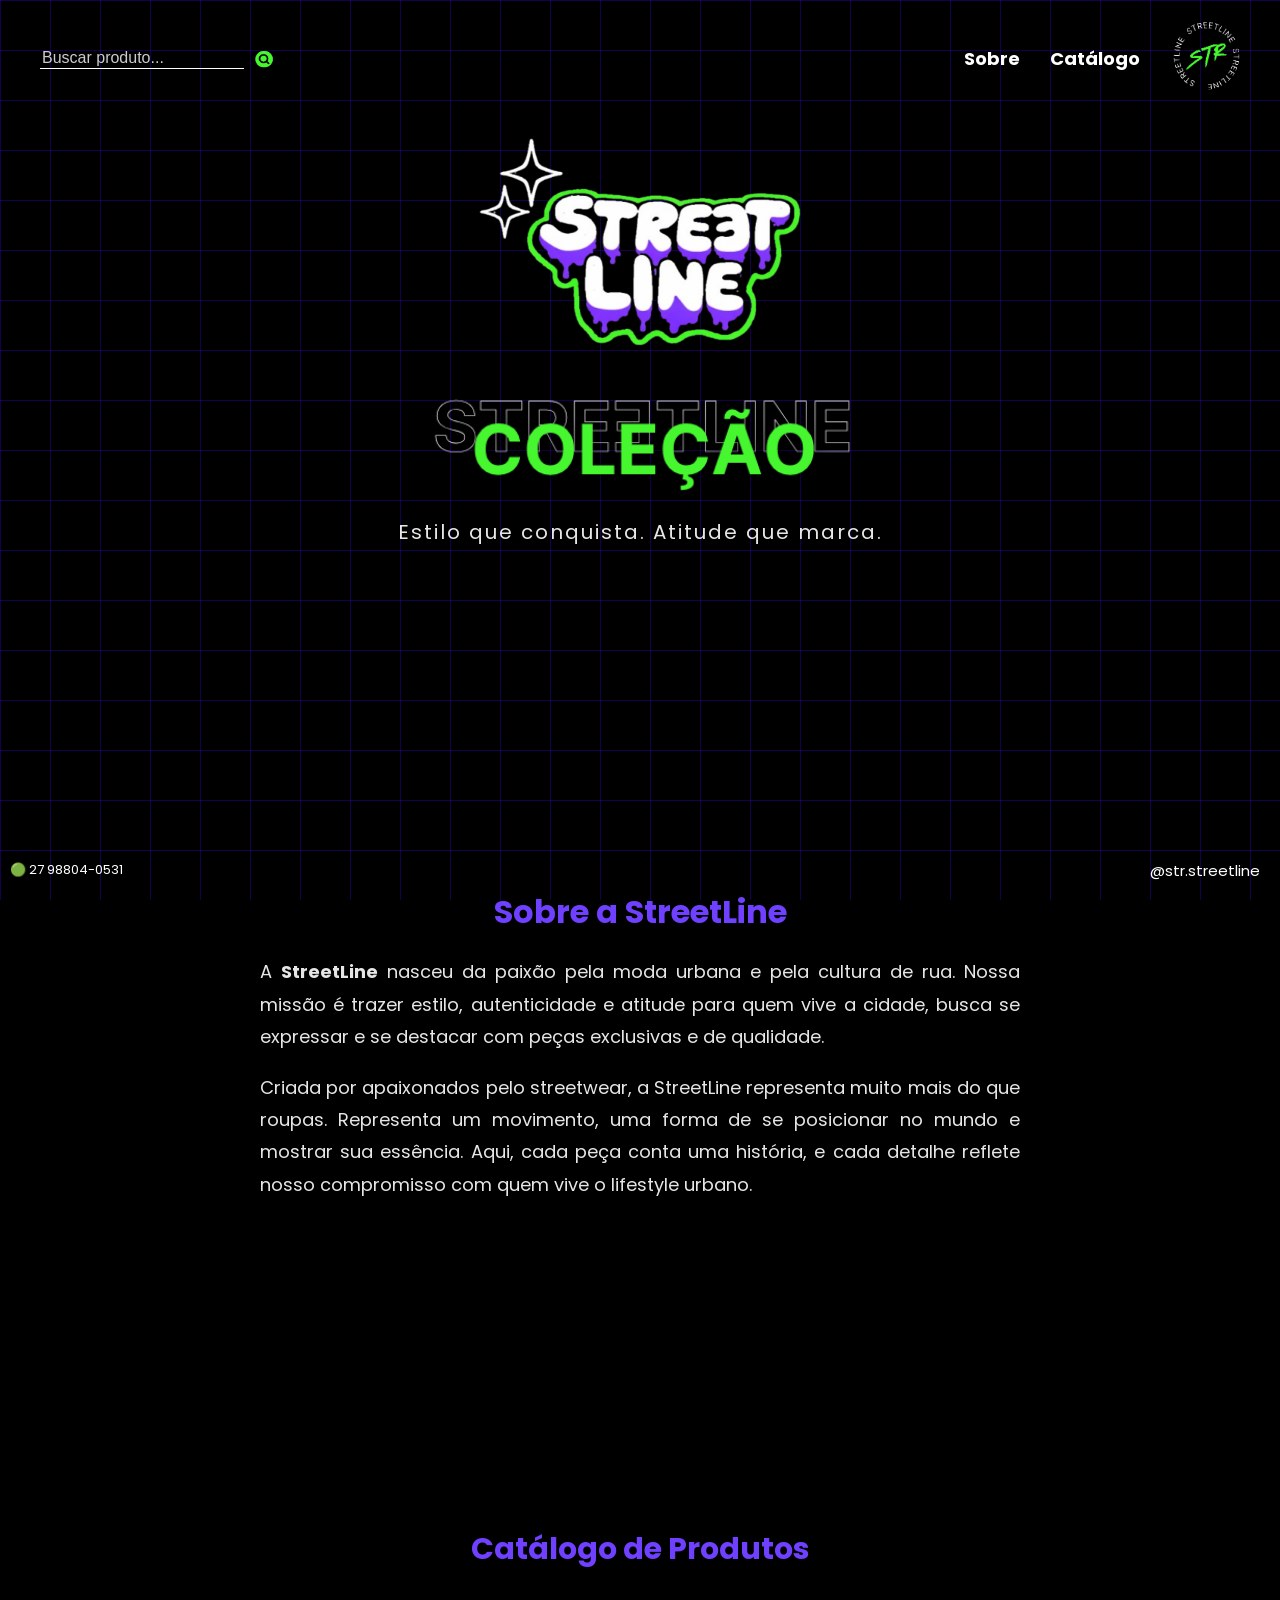
<file: index.html>
<!DOCTYPE html>
<html lang="pt-br">
<head>
    <meta charset="UTF-8">
    <meta name="viewport" content="width=device-width, initial-scale=1.0">
    <title>StreetLine - Coleção</title>
    <link rel="stylesheet" href="style.css">
    <link href="https://fonts.googleapis.com/css2?family=Poppins:wght@400;500;600;700;800&display=swap" rel="stylesheet">
</head>
<body>

    <div class="grid-background"></div>

    <!-- ===== HEADER ===== -->
    <header>
        <div class="search">
            <input type="text" id="searchInput" placeholder="Buscar produto...">
            <img src="imagens/icon-pesquisa.png" alt="Pesquisar" onclick="searchProduct()">
        </div>

        <div class="top-right">
            <nav>
                <a href="#sobre">Sobre</a>
                <a href="#catalogo">Catálogo</a>
            </nav>
            <div class="logo-circular">
                <img src="imagens/logo-circular.png" alt="Logo Circular">
            </div>
        </div>
    </header>

    <!-- ===== MAIN ===== -->
    <main>
        <div class="logo">
            <img src="imagens/logo-streetline.png" alt="Logo StreetLine" class="logo-streetline">
        </div>

        <div class="colecao">
            <img src="imagens/colecao.png" alt="Logo da Coleção" class="logo-colecao">
            <p>Estilo que conquista. Atitude que marca.</p>
        </div>
    </main>

    <hr class="divisor">

    <!-- ===== SOBRE ===== -->
    <section id="sobre" class="sobre fade-in">
        <h2>Sobre a StreetLine</h2>
        <p>
            A <strong>StreetLine</strong> nasceu da paixão pela moda urbana e pela cultura de rua.
            Nossa missão é trazer estilo, autenticidade e atitude para quem vive a cidade, busca se expressar e
            se destacar com peças exclusivas e de qualidade.
        </p>
        <p>
            Criada por apaixonados pelo streetwear, a StreetLine representa muito mais do que roupas. Representa um
            movimento, uma forma de se posicionar no mundo e mostrar sua essência.
            Aqui, cada peça conta uma história, e cada detalhe reflete nosso compromisso com quem vive o lifestyle urbano.
        </p>
    </section>

    <hr class="divisor">

    <!-- ===== CATÁLOGO ===== -->
    <section id="catalogo" class="produtos fade-in">
        <h2 class="titulo-catalogo">Catálogo de Produtos</h2>
        <!-- Produtos serão carregados aqui -->
    </section>

    <p id="mensagemBusca" style="text-align:center; margin-top: 20px; display:none; color:#FFD700;">
        Nenhum produto encontrado.
    </p>

    <!-- ===== FOOTER ===== -->
    <footer>
        <div class="whatsapp">🟢 27 98804-0531</div>
        <div class="insta">@str.streetline</div>
    </footer>
    
    <script src="script.js"></script>
</body>
</html>
</file>
<file: style.css>
/* ==== Geral ==== */
* {
    box-sizing: border-box;
}

body {
    margin: 0;
    padding: 0;
    background-color: #000000;
    color: white;
    font-family: 'Poppins', sans-serif;
}

.grid-background {
    position: fixed;
    top: 0;
    left: 0;
    width: 100%;
    height: 100%;
    background-image:
        linear-gradient(rgba(58, 0, 216, 0.349) 1px, transparent 1px),
        linear-gradient(90deg, rgba(58, 0, 216, 0.349) 1px, transparent 1px);
    background-size: 50px 50px;
    z-index: -999;
    pointer-events: none;
}

@keyframes fadeInUp {
    from {
        opacity: 0;
        transform: translateY(20px);
    }
    to {
        opacity: 1;
        transform: translateY(0);
    }
}

hr.divisor {
    border: none;
    border-top: 1px solid rgba(255, 255, 255, 0);
    margin: 150px auto;
    width: 80%;
}

/* ==== Header ==== */
header {
    position: relative;
    top: 0;
    left: 0;
    width: 100%;
    display: flex;
    justify-content: space-between;
    align-items: center;
    padding: 20px 40px;
    z-index: 1000;
}

.search {
    display: flex;
    align-items: center;
    gap: 10px;
}

.search input {
    background: transparent;
    border: none;
    border-bottom: 1px solid white;
    outline: none;
    color: white;
    font-size: 16px;
    transition: all 0.3s ease;
}

.search input:focus {
    border-bottom: 2px solid #6F40FF;
    transform: scale(1.03);
}

.search img {
    width: 20px;
    height: 20px;
    cursor: pointer;
    transition: transform 0.3s ease;
}

.search img:hover {
    transform: scale(1.2) rotate(10deg);
    animation: imageShimmer 0.6s ease-in-out;
}

.search input::placeholder {
    color: white;
    opacity: 0.8;
}

.top-right {
    display: flex;
    align-items: center;
    gap: 30px;
}

nav {
    display: flex;
    gap: 30px;
}

nav a {
    color: white;
    text-decoration: none;
    font-weight: bold;
    font-size: 18px;
    transition: color 0.3s ease;
}

nav a:hover {
    color: #6F40FF;
}

.logo-circular img {
    width: 70px;
    height: 70px;
    border-radius: 50%;
    transition: all 0.4s ease;
    animation: imageShimmer 1.8s ease-out;
}

.logo-circular:hover img {
    transform: scale(1.15) rotate(360deg);
    filter: drop-shadow(0 0 12px rgba(255, 215, 0, 0.8));
}

/* ==== Main ==== */
main {
    display: flex;
    flex-direction: column;
    align-items: center;
    text-align: center;
    padding: 20px;
    margin-bottom: 80px;
}

.logo {
    display: flex;
    flex-direction: column;
    align-items: center;
    gap: 10px;
}

.logo-streetline {
    width: 350px;
    max-width: 95%;
    transition: all 0.5s cubic-bezier(0.25, 0.46, 0.45, 0.94);
    animation: imageShimmer 2s ease-out;
}

.logo-streetline:hover {
    transform: scale(1.02);
    filter: drop-shadow(0 0 15px rgba(111, 64, 255, 0.6));
}

.logo-colecao {
    width: 500px;
    max-width: 90%;
    margin-top: 20px;
    transition: all 0.5s cubic-bezier(0.25, 0.46, 0.45, 0.94);
    animation: imageShimmer 2.2s ease-out;
}

.logo-colecao:hover {
    transform: scale(1.03);
    filter: drop-shadow(0 0 20px rgba(111, 64, 255, 0.5));
}

.colecao {
    margin-top: 20px;
}

.colecao p {
    margin-top: 15px;
    font-size: 20px;
    letter-spacing: 2px;
    opacity: 0.9;
}

/* ==== Sobre ==== */
.sobre {
    max-width: 800px;
    margin: 80px auto 100px auto;
    padding: 0 20px;
    text-align: center;
}

.sobre h2 {
    font-size: 32px;
    color: #6F40FF;
    margin-bottom: 20px;
}

.sobre p {
    font-size: 18px;
    line-height: 1.8;
    opacity: 0.9;
    text-align: justify;
}

.sobre.fade-in {
    animation: fadeInUp 1s ease forwards;
    opacity: 0;
}

/* ==== Produtos ==== */
.produtos {
    display: flex;
    flex-wrap: wrap;
    justify-content: center;
    gap: 30px;
    margin: 100px 20px 100px 20px;
    padding-bottom: 100px; /* Space for footer on mobile */
}

.titulo-catalogo {
    width: 100%;
    text-align: center;
    font-size: 30px;
    color: #6F40FF;
    margin-bottom: 40px;
}

.card {
    background-color: #111;
    padding: 20px;
    border-radius: 15px;
    flex: 0 1 250px;
    max-width: 300px;
    text-align: center;
    transition: transform 0.3s ease, box-shadow 0.3s ease;
    animation: fadeInUp 0.6s ease forwards;
    opacity: 0;
}

.card:hover {
    transform: translateY(-5px);
    box-shadow: 0 0 10px rgba(111, 64, 255, 0.7);
}

.card img {
    width: 100%;
    height: 200px;
    object-fit: cover;
    border-radius: 10px;
    transition: all 0.4s cubic-bezier(0.25, 0.46, 0.45, 0.94);
    animation: imageShimmer 1.5s ease-in-out;
}

@keyframes imageShimmer {
    0% {
        opacity: 0.3;
        transform: scale(0.95) rotate(-1deg);
    }
    50% {
        opacity: 1;
        transform: scale(1.02) rotate(0deg);
    }
    100% {
        opacity: 1;
        transform: scale(1) rotate(0deg);
    }
}

.card:hover img {
    transform: scale(1.05) rotate(1deg);
    box-shadow: 0 8px 25px rgba(111, 64, 255, 0.4);
    filter: brightness(1.1);
}

.card h3 {
    margin-top: 15px;
    font-size: 18px;
}

.card p {
    margin-top: 5px;
    font-size: 16px;
    color: #6F40FF;
}

/* ==== Feedback Busca ==== */
#mensagemBusca {
    transition: opacity 0.4s ease;
    opacity: 0;
}

#mensagemBusca.show {
    opacity: 1;
}

/* ==== Footer ==== */
footer {
    display: flex;
    justify-content: space-between;
    align-items: center;
    padding: 10px 40px;
    position: fixed;
    width: 100%;
    bottom: 20px;
    z-index: 100;
}

.whatsapp {
    color: white;
    font-size: 13px;
    margin: -30px;
}

.insta {
    color: white;
    font-size: 15px;
    margin: -20px;
}

.fade-in {
    opacity: 0;
    transform: translateY(20px);
    transition: opacity 0.6s ease, transform 0.6s ease;
}

.fade-in.show {
    opacity: 1;
    transform: translateY(0);
}

/* ===== RESPONSIVE DESIGN ===== */
@media (max-width: 768px) {
    header {
        padding: 15px 20px;
        flex-direction: column;
        gap: 15px;
        align-items: stretch;
    }
    
    .search {
        order: 2;
        width: 100%;
        justify-content: center;
    }
    
    .search input {
        flex: 1;
        max-width: 250px;
        font-size: 16px; /* Prevent zoom on iOS */
    }
    
    .top-right {
        order: 1;
        width: 100%;
        justify-content: space-between;
        gap: 20px;
    }
    
    nav {
        gap: 15px;
    }
    
    nav a {
        font-size: 16px;
    }
    
    .logo-circular img {
        width: 50px;
        height: 50px;
    }
    
    main {
        padding: 10px;
        margin-bottom: 120px;
    }
    
    .logo-streetline {
        width: 280px;
    }
    
    .logo-colecao {
        width: 350px;
    }
    
    .colecao p {
        font-size: 16px;
    }
    
    hr.divisor {
        margin: 80px auto;
        width: 95%;
    }
    
    .sobre {
        margin: 40px auto 60px;
        padding: 0 15px;
    }
    
    .sobre h2 {
        font-size: 24px;
    }
    
    .sobre p {
        font-size: 16px;
    }
    
    .produtos {
        gap: 20px;
        margin: 60px 10px 140px 10px;
    }
    
    .card {
        flex: 1 1 45%;
        max-width: 48%;
        padding: 15px;
    }
    
    .card img {
        height: 160px;
    }
    
    .titulo-catalogo {
        font-size: 24px;
        margin-bottom: 30px;
    }
    
    footer {
        position: relative;
        bottom: 0;
        padding: 15px 20px;
        margin-top: 40px;
    }
    
    .whatsapp, .insta {
        font-size: 14px;
        margin: 0;
    }
}

@media (max-width: 480px) {
    .logo-streetline {
        width: 250px;
    }
    
    .logo-colecao {
        width: 300px;
    }
    
    .sobre h2 {
        font-size: 20px;
    }
    
    .sobre p {
        font-size: 14px;
    }
    
    .card {
        flex: 1 1 100%;
        max-width: 100%;
    }
    
    .produtos {
        gap: 15px;
        margin: 40px 5px 120px 5px;
    }
    
    nav {
        display: none; /* Hide nav on very small screens, or add hamburger later */
    }
    
    .top-right {
        justify-content: flex-end;
    }
    
    footer {
        flex-direction: column;
        gap: 10px;
        text-align: center;
    }
}

/* Improve touch targets */
@media (hover: none) and (pointer: coarse) {
    .search img, nav a, .logo-circular {
        min-height: 44px;
        min-width: 44px;
    }
}
</file>
